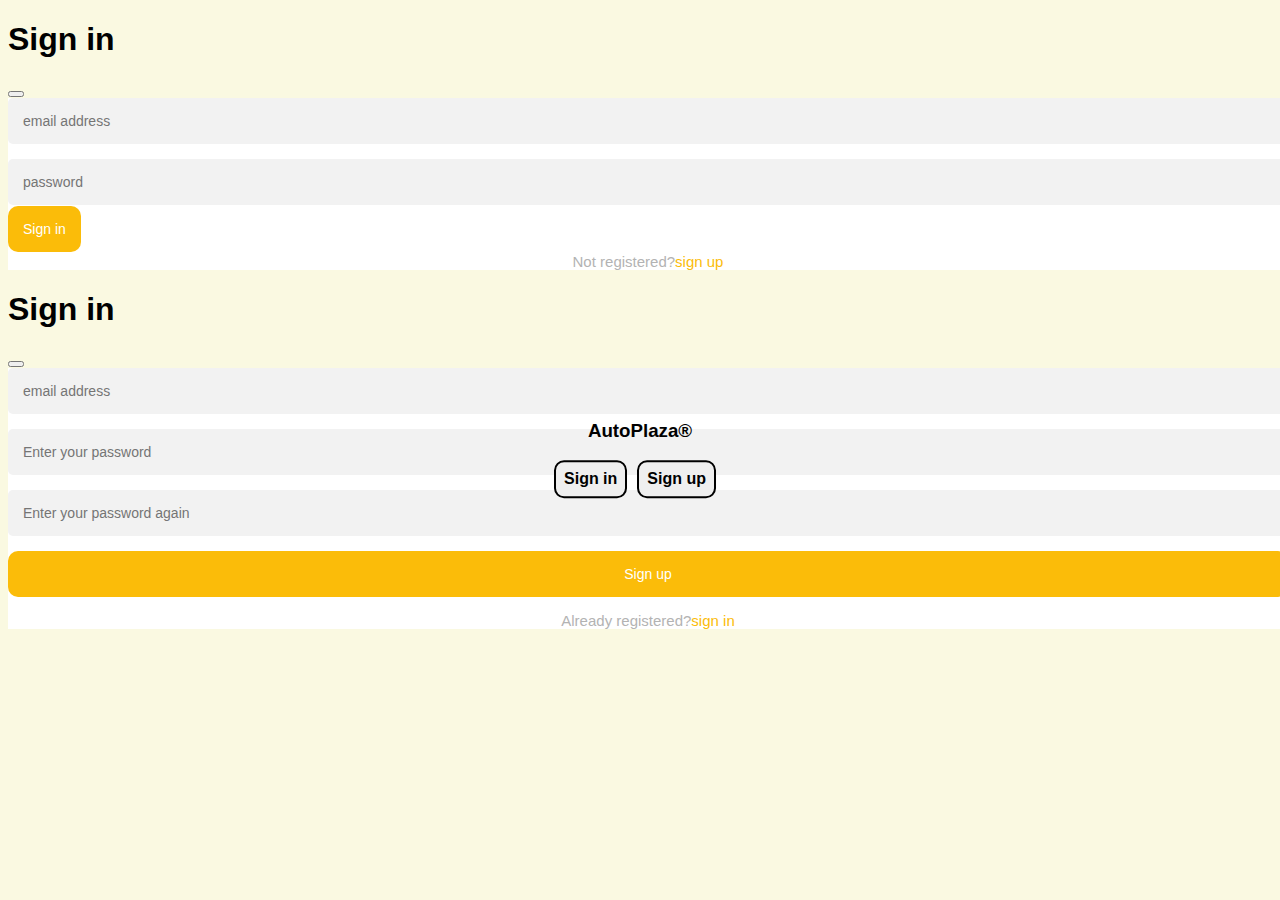
<file: index.html>
<!DOCTYPE html>
<html lang="en">
<head>
    <meta charset="UTF-8">
    <meta http-equiv="X-UA-Compatible" content="IE=edge">
    <meta name="viewport" content="width=device-width, initial-scale=1.0">
    <title>AutoPlaza</title>
    <link href="https://cdn.jsdelivr.net/npm/bootstrap@5.2.3/dist/css/bootstrap.min.css" rel="stylesheet" integrity="sha384-rbsA2VBKQhggwzxH7pPCaAqO46MgnOM80zW1RWuH61DGLwZJEdK2Kadq2F9CUG65" crossorigin="anonymous">
    <script src="https://cdn.jsdelivr.net/npm/bootstrap@5.2.3/dist/js/bootstrap.bundle.min.js" integrity="sha384-kenU1KFdBIe4zVF0s0G1M5b4hcpxyD9F7jL+jjXkk+Q2h455rYXK/7HAuoJl+0I4" crossorigin="anonymous"></script>
    <link rel="stylesheet" href="style.css">
    <script src="script.js"></script>
</head>
<body class="lbd">
    <div class="mid">
        <h3>AutoPlaza®</h3>
        <div class="logs">
            <button class="ti2" data-bs-toggle="modal" data-bs-target="#loginModal">Sign in</button>
            <button class="ti2" data-bs-toggle="modal" data-bs-target="#signinModal">Sign up</button>
        </div>
    </div>

    <!--log in form-->
  <div class="modal fade" id="loginModal" tabindex="-1" aria-labelledby="exampleModalLabel" aria-hidden="true">
    <div class="modal-dialog">
      <div class="modal-content">
        <div class="modal-header">
          <h1 class="modal-title fs-5" id="exampleModalLabel">Sign in</h1>
          <button type="button" class="btn-close" data-bs-dismiss="modal" aria-label="Close"></button>
        </div>
        <div class="modal-body">
          <form class="register-form">
            <input type="text" placeholder="email address"/>
            <input type="password" placeholder="password"/>
            <a href="landing.html" class="ins">Sign in 
            </a>  
            <div class="message">
              <div>Not registered?</div>
              <div class="ab" data-bs-toggle="modal" data-bs-target="#signinModal">sign up</div>
            </div>
          </form>
        </div>
      </div>
    </div>
  </div>

  <!--sign up form-->
  <div class="modal fade" id="signinModal" tabindex="-1" aria-labelledby="exampleModalLabel" aria-hidden="true">
    <div class="modal-dialog">
      <div class="modal-content">
        <div class="modal-header">
          <h1 class="modal-title fs-5" id="exampleModalLabel">Sign in</h1>
          <button type="button" class="btn-close" data-bs-dismiss="modal" aria-label="Close"></button>
        </div>
        <div class="modal-body">
          <form class="register-form">
            <input type="text" placeholder="email address"/>
            <input type="password" placeholder="Enter your password"/>
            <input type="password" placeholder="Enter your password again"/>
            <button onclick="signUp()">Sign up</button>
            <div class="message">
              <div>Already registered?</div>
              <div class="ab" data-toggle="modal" data-target="#loginModal">sign in</div>
            </div>
          </form>
        </div>
      </div>
    </div>
  </div>
</body>
</html>
</file>
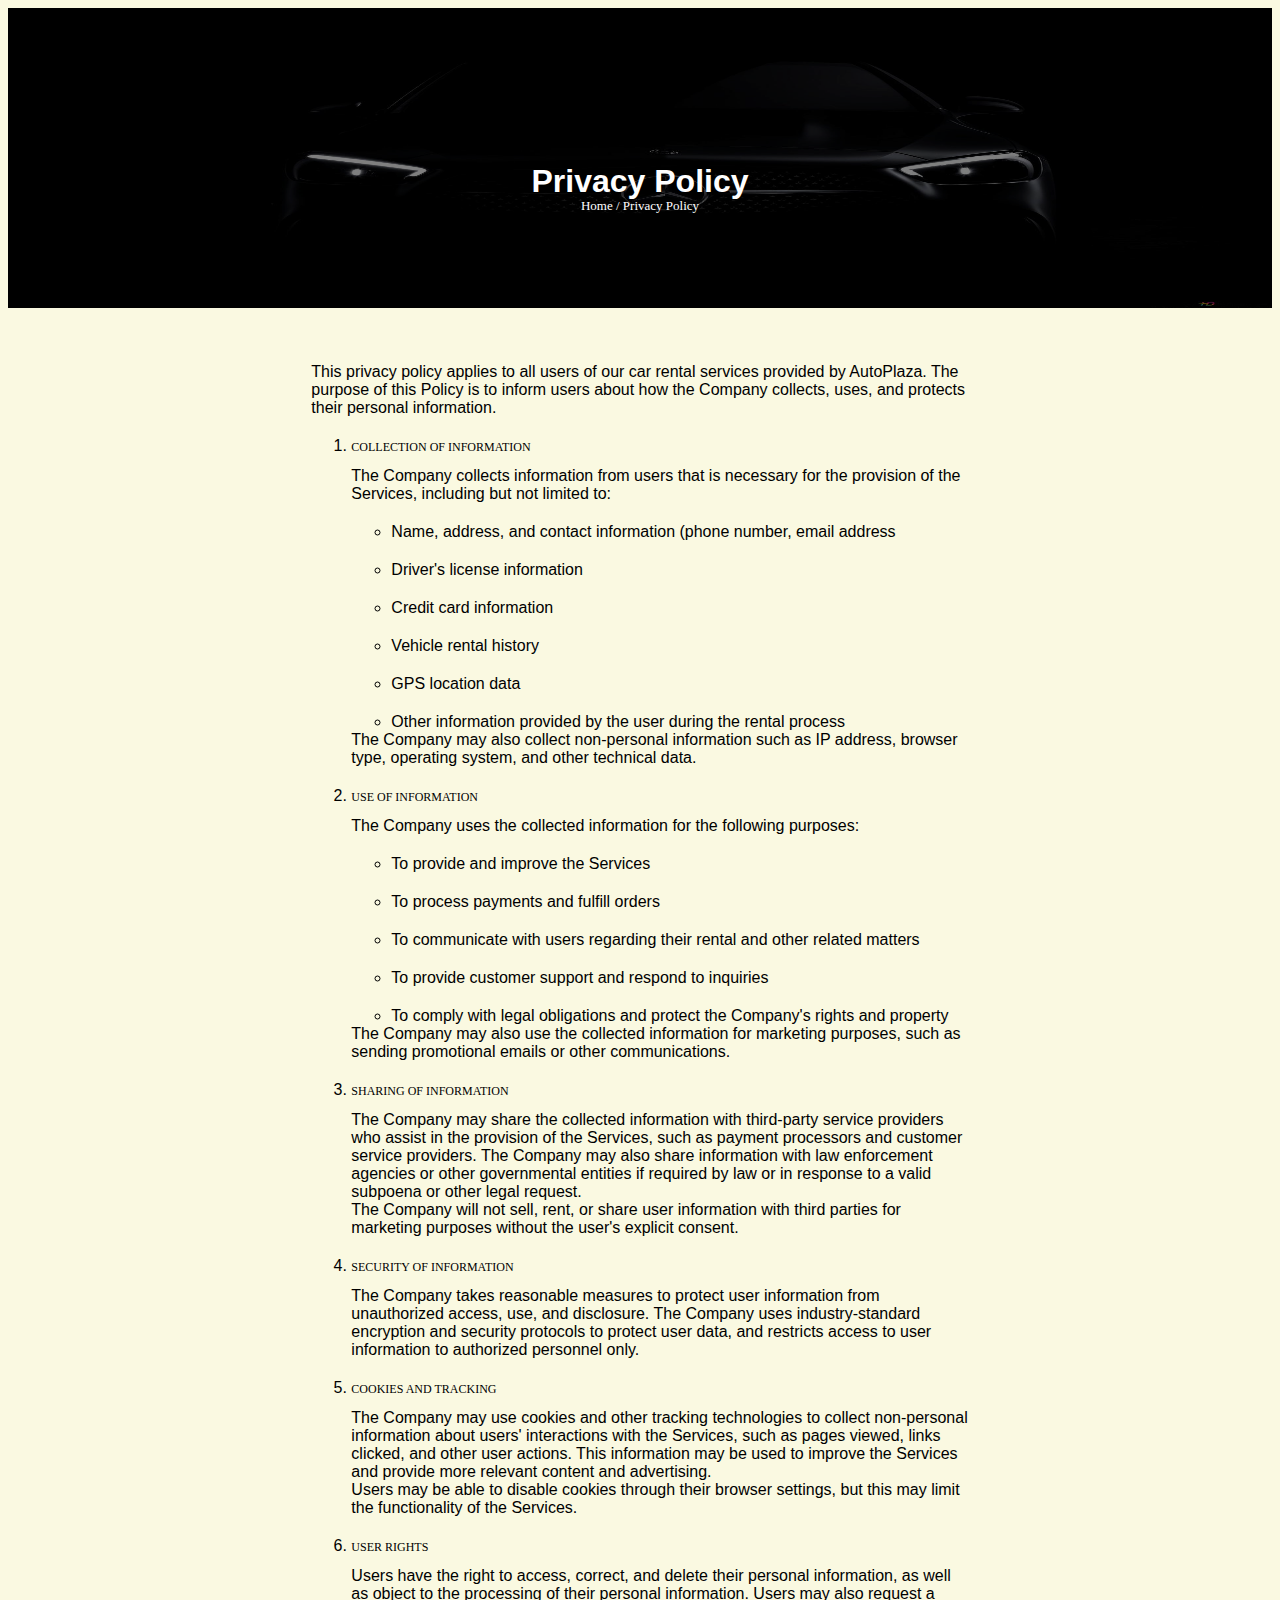
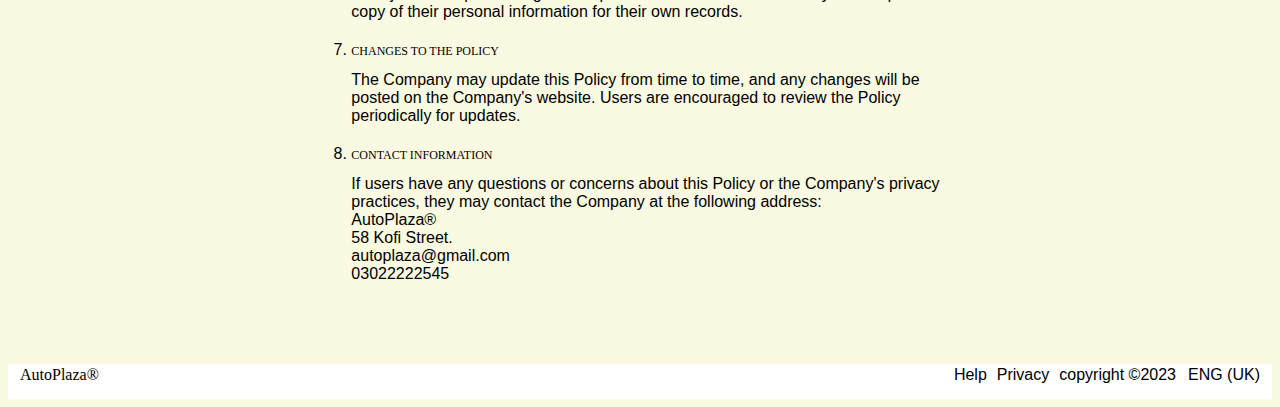
<file: privacy.html>
<!DOCTYPE html>
<html lang="en">
<head>
    <meta charset="UTF-8">
    <meta http-equiv="X-UA-Compatible" content="IE=edge">
    <meta name="viewport" content="width=device-width, initial-scale=1.0">
    <title>privacy</title>
    <link rel="stylesheet" href="style.css">
</head>
<body>
    <div class="wall">
        <img src="images\wall1.jpg" alt="">
        <h1 class="ab1">Privacy Policy</h1>
        <p> <a href="landing.html">Home</a> / Privacy Policy</p>
    </div>


    <div class="questions">
    <p>
        This privacy policy applies to all users of our car rental services provided by AutoPlaza. The purpose of this Policy is to inform users about how the Company collects, uses, and protects their personal information.
    </p>

    <ol class="term">
        <li>
            <p class="terms">COLLECTION OF INFORMATION</p>
            The Company collects information from users that is necessary for the provision of the Services, including but not limited to:
            <ul>
                <li>Name, address, and contact information (phone number, email address</li>
                <li>Driver's license information</li>
                <li>Credit card information</li>
                <li>Vehicle rental history</li>
                <li>GPS location data</li>
                <li>Other information provided by the user during the rental process</li>
            </ul>
            The Company may also collect non-personal information such as IP address, browser type, operating system, and other technical data.
        </li>
        <li>
            <p class="terms">USE OF INFORMATION</p> 
            The Company uses the collected information for the following purposes:
            <ul>
                <li>To provide and improve the Services</li>
                <li>To process payments and fulfill orders</li>
                <li>To communicate with users regarding their rental and other related matters</li>
                <li>To provide customer support and respond to inquiries</li>
                <li>To comply with legal obligations and protect the Company's rights and property</li>
            </ul>
            The Company may also use the collected information for marketing purposes, such as sending promotional emails or other communications.
        </li>
        <li>
            <p class="terms">SHARING OF INFORMATION</p>
            The Company may share the collected information with third-party service providers who assist in the provision of the Services, such as payment processors and customer service providers. The Company may also share information with law enforcement agencies or other governmental entities if required by law or in response to a valid subpoena or other legal request. <br>
            The Company will not sell, rent, or share user information with third parties for marketing purposes without the user's explicit consent.
        </li>
        <li>
            <p class="terms">SECURITY OF INFORMATION</p>
            The Company takes reasonable measures to protect user information from unauthorized access, use, and disclosure. The Company uses industry-standard encryption and security protocols to protect user data, and restricts access to user information to authorized personnel only.
        </li>
        <li>
            <p class="terms">COOKIES AND TRACKING</p>
            The Company may use cookies and other tracking technologies to collect non-personal information about users' interactions with the Services, such as pages viewed, links clicked, and other user actions. This information may be used to improve the Services and provide more relevant content and advertising. <br>
            Users may be able to disable cookies through their browser settings, but this may limit the functionality of the Services.
        </li>
        <li>
            <p class="terms">USER RIGHTS</p>
            Users have the right to access, correct, and delete their personal information, as well as object to the processing of their personal information. Users may also request a copy of their personal information for their own records.
        </li>
        <li>
            <p class="terms">CHANGES TO THE POLICY</p>
            The Company may update this Policy from time to time, and any changes will be posted on the Company's website. Users are encouraged to review the Policy periodically for updates.
        </li>
        <li>
            <p class="terms">CONTACT INFORMATION</p>
            If users have any questions or concerns about this Policy or the Company's privacy practices, they may contact the Company at the following address:
            <br>
            AutoPlaza® <br>
            58 Kofi Street. <br>
            autoplaza@gmail.com <br>
            03022222545
        </li>
    </ol>
    </div>

    <!--footer-->
  <div class="footer0">
    <div class="footer">
      <div class="title">AutoPlaza®</div>
      <div class="footer2">
        <div><a href="help.html">Help</a> </div>
        <div><a href="privacy.html">Privacy</a> </div>
        <div>copyright ©2023</div>
        <div class="footer3">
          <ion-icon name="globe-outline"></ion-icon>
          <div>ENG (UK)</div>
        </div>
        
      </div>
    </div>
  </div>
    
</body>
</html>
</file>
<file: style.css>
nav{
    position: fixed;
    background-color: white;
    z-index: 10;
    box-shadow: 0 10px 15px -3px rgb(0 0 0 / 0.1), 0 4px 6px -4px rgb(0 0 0 / 0.1);
    width: 100%;
    
}

a {
  text-decoration: none;
  color: black;
}

a:hover {
  color: #FBBC09;
}

body {
    background-color:rgba(244, 242, 191, 0.47);
    font-family: 'Segoe UI', Tahoma, Geneva, Verdana, sans-serif;
}

.nav1{
    display:flex;
    align-items: center;
    width: 100%;
    height: 80px;
}

.nav2 {
    display: flex;
    align-items: center;
    width: 100%;
    justify-content: space-between;
    margin-left: 1.5rem; 
    margin-right: 1.5rem; 

}

.nav3 {
    display: flex;
    align-items: baseline;
}

.nav4 {
    margin-left: 1rem; 
    margin-right: 1rem;
    font-family: 'Segoe UI', Tahoma, Geneva, Verdana, sans-serif;
    font-size: medium;
    font-weight: 600;
    cursor: pointer;
}

.nav4:hover {
  color: #FBBC09;
}

.ti1 {
  font-family: Zen Dots;

}

.ti1 a {
  text-decoration: none;
}

.ti1 , .ti2 {
    
    font-size: medium;
    font-weight: 600;
    cursor: pointer;
}

.ti2 {
    border-style: solid;
    border-width: 2px;
    padding: 8px;
    border-radius: 10px;
    color: black;
    display: flex;
    cursor: pointer;
    transition: transform .75s; 
    margin-right: 10px; 
    font-family: 'Segoe UI', Tahoma, Geneva, Verdana, sans-serif;
}

.ti2:hover {
    transform: scale(0.90);
}

.ti3 {
    display: flex;
}

.icon1 {
    align-self: center;
    margin-right: 2px
    ;
    font-size: 20px;
}

@media only screen and (max-width: 600px) {
    .hidden {
        display: none;
    }
    #icon {
        display: block;
    }
    .lam img{
        margin-left: 20px;
        margin-right: 20px;
        width: 320px;
        position: fixed;
        top:20%;
    }
    
}


@media only screen and (min-width: 992px) {
    .icon{
        display: none;
    }
    
}





  
  .topnav {
    overflow: hidden;
    background-color: white;
    position: fixed;
    z-index: 1;

    width: 100%;
    
    box-shadow: 0 10px 15px -3px rgb(0 0 0 / 0.1), 0 4px 6px -4px rgb(0 0 0 / 0.1);
  }
  
  .topnav #myLinks {
    display: none;
    margin-top: 100px;
  }
  
  .topnav a {
    color: black;
    padding: 14px 16px;
    text-decoration: none;
    font-size: 17px;
    display: block;
  }

  .topnav a:hover {
    color: #FBBC09;
  }
  
  .icon{
    align-self: center;
    border-style: solid;
    border-width: 2px;
    padding: 8px;
    border-radius: 10px;
    cursor: pointer;
    transition: transform .75s;
    position: relative;
    width: 35px;
    cursor: pointer;
    
  }

  .icon:hover {
    transform: scale(0.90);
  }

  .icon .bar, .icon:after, .icon:before {
    content: '';
    display: block;
    width: 100%;
    height: 0.5px;
    background-color: black;
    margin: 6px 0px;
    transition: 0.4s;
    border-radius: 20px;
}

.icon.is-active:before {
    transform: rotate(-45deg) translate(-5px, 4px);
}

.icon.is-active:after {
    transform: rotate(45deg) translate(-4px, -5px);
}

.icon.is-active .bar {
    opacity: 0;
}

.h21 {
    font-family: 'Zen Dots';
    font-style: normal;
    font-weight: 400;
    font-size: 36px;
    
    text-align: center;
    padding-top: 10%;
}

.search {
    background-color: white;
    box-shadow: 0 10px 15px -3px rgb(0 0 0 / 0.1), 0 4px 6px -4px rgb(0 0 0 / 0.1);
    width: 50%;
    
    display:flex;
    border-radius: 10px;
    margin: auto;
    margin-top: 2%;
    padding: 15px;
}

.icon2, .box{
    font-size: 20px;
    align-self: center;
    margin-right: 5px;
}

.icon3{
    font-size: 20px;
    align-self: center;
    background-color: rgb(235, 235, 225);
    border-radius: 100%;
    padding: 2px;
    margin-left: 5px;
    display: none;
}

.search2 {
    border-style: none;
    font-size: medium;
    height: 30px;
    width: 100%;
    outline: none;
}

.search2:active .icon3{
    display: block;
}

.img1 {
    width: 80%;
    display: block;
  margin-left: auto;
  margin-right: auto;
  margin-top: 3%;  
}







.log {
    text-align: center;
    font-family: Zen Dots;
    padding-bottom: 15px;
}



  form {
    background: #FFFFFF;
    
    
  }
  form input {
    outline: 0;
    background: #f2f2f2;
    width: 100%;
    border: 0;
    margin: 0 0 15px;
    padding: 15px;
    box-sizing: border-box;
    font-size: 14px;
    border-radius: 5px;
  }
  form button {
    
    outline: 0;
    background: #FBBC09;
    width: 100%;
    border: 0;
    padding: 15px;
    color: #FFFFFF;
    font-size: 14px;
    -webkit-transition: all 0.3 ease;
    transition: all 0.3 ease;
    cursor: pointer;
    border-radius: 10px;
  }
  form button:hover,.form button:active,.form button:focus {
    background: #e7ad0dc5;
  }

  .ins {
    outline: 0;
    background: #FBBC09;
    width: 100%;
    border: 0;
    padding: 15px;
    color: #FFFFFF;
    font-size: 14px;
    -webkit-transition: all 0.3 ease;
    transition: all 0.3 ease;
    cursor: pointer;
    border-radius: 10px;
    text-align: center;
  }

.ins:hover {
  color: #FFFFFF;
  background: #e7ad0dc5;
}

  form .message {
    margin: 15px 0 0;
    color: #b3b3b3;
    font-size: 15px;
    display: flex;
    justify-content: center;
  }
  form .message .ab {
    color: #FBBC09;
    cursor: pointer;
  }


  @media screen and (max-width: 600px) {
    .h21 {
      font-size: 20px;
      padding-top: 25%;
    }

    .search {
      width: 50%;
      padding: 10px;
      margin-top: 9%;
    }

    .img1 {
      margin-top: 9%;
      width: 95%;
    }

  }
  
.secondpage {
  background-color: #FFFFFF;
  width: 100%;
  border-radius: 5px;
  padding-bottom: 20px;
}

@media screen and (max-width: 600px) {
  .secondpage {
    padding-top: 15px;
  }
}

.secondpage h1 {
  font-family: Zen Dots;
  font-size: 30px;
  padding-top: 50px;
  text-align: center;
}

@media screen and (max-width: 600px){
  .secondpage h1{
    font-size: 20px;
    padding-bottom: 20px ;
  }
}

.p2 {
  display: grid;
  justify-content: center;
  position: relative;
  grid-template-columns: repeat(12, 1fr);
  margin-top: -100px;
}

@media screen and (max-width: 600px) {
  .p2 {
    margin-top: -50px;
  }
}



.p21 {
  grid-row: 1;
  grid-column: 1 / span 5;
  width: 100%;
  font-family: 'Work Sans';
  font-style: normal;
  font-weight: 400;
  margin: 25%;
  justify-content:
  center;
   display: flex;
   flex-direction: column;
  align-items: center;
  background-color: #e3e3e3;
  border-radius: 12px;
  z-index: 1;
}

@media screen and (max-width: 600px) {
  .p21 {
    
    grid-column: 0 / span 8;
  }
}

.p22 {
  font-family: Zen Dots;
  text-align: left;
  margin-bottom: 3px;
}

.p23 {
  font-size: 20px;
  text-align: left;
  width: 50%;
}

@media screen and (max-width: 600px) {
  .p23 {
    font-size: 12px;
    width: 80%;
  }
}


.p24 {
  width: 100%;
  grid-column: 6 / -1;
  grid-row: 1;
}



.img2 {
  width: 80%;
  display: block;
  margin-top: 50%;
}

@media screen and (max-width: 600px) {
  .img2 {
    width: 90%;
    display: block;
    margin-top: 80%;
  }

}

.img3 {
  width: 30%;
  margin: 20px;
  margin-left: 100px;
}

.p221{
  background-color: black;
  color: white;
  padding: 5px;
  border-style: none;
  border-radius: 5px;
  margin-top: 2px;
  transition: 0.75s;
}

.p221:hover {
  box-shadow: 0 10px 15px -3px rgb(0 0 0 / 0.1), 0 4px 6px -4px rgb(0 0 0 / 0.1);
  transform: scale(1.10);
}

.h22 {
  font-size: 25px;
  font-family: Zen Dots;
  margin-top: -40px;
}

@media screen and (max-width: 600px){
  .h22{
    font-size: 20px;
  }
}

.numbers {
  display: flex;
  gap: 20px;
  flex-direction: row;
  justify-content: center;
  margin-top: 70px;
}

@media screen and (max-width: 600px) {
  .numbers {
    flex-direction: column;
    align-items: center;
  }


}



.num1 {
  background-color: #FFFFFF;
  padding: 50px;
  border-radius: 10px;
  font-weight: 400;
}

.num1:hover {
  box-shadow: 0 20px 13px rgb(0 0 0 / 0.03), 0 8px 5px rgb(0 0 0 / 0.08);
}

.num2{
  font-size: 30px;
  font-weight: bolder;
  font-family: Zen Dots;
}


.num3 {
  font-family:sans-serif;
  font-weight: bold;
}

.num4 {
  font-size: 50px;
}

@media screen and (max-width: 600px) {
  .num4 {
    display: none;
  }
}

.num5 {
  display: none;
  font-size: 30px;
}

@media screen and (max-width: 600px) {
  .num5 {
    display: block;
  }
}

.h22 img {
  width: 10%;
}

.secondpage h2 {
  font-family: Zen Dots;
  font-size: 30px;
  padding-top: 50px;
  text-align: center;
}

@media screen and (max-width: 600px){
  .secondpage h2{
    font-size: 20px;
  }
}

.range1{
  display: flex;
  flex-direction: row;
  gap: 20px;
  justify-content: center;
  margin-top: 50px;
}

.range1 img {
  width: 278px;
  height: 244px;
  border-radius: 15px;
  filter: brightness(50%);
}

@media screen and (max-width: 600px) {
  .range1 img {
    width: 250px;
  height: 224px;
  }
}

@media screen and (max-width: 600px) {
  .range1 {
    flex-direction: column;
    align-items: center;
  }
}

.sedans {
  position: relative;
  text-align: center;
  color: white;
  cursor: pointer;
  transition: transform .75s;
}

.sedans:hover{
  transform: scale(1.10);
}

.sedans1 {
  position: absolute;
  top: 50%;
  left: 50%;
  transform: translate(-50%, -50%);
  font-size: 50px;
  font-family: Zen Dots;
}

@media screen and (max-width: 600px) {
  .sedans1 {
    font-size: 30px;
  }
}

.sedans2 {
  position: absolute;
  top: 66%;
  left: 50%;
  transform: translate(-50%, -50%);
  font-size: 12px;
  font-family: Zen Dots;
  display: none;
  background-color: #FFFFFF;
  color: black;
  padding: 8px;
  border-radius: 5px;
}

.sedans:hover > .sedans2 {
  display: block;
}


.reviews {
  display: flex;
  flex-direction: row;
  flex-wrap: wrap;
  justify-content: center;
  gap: 20px;
  padding-left: 40px;
  padding-right: 40px;
  align-items: center;
    
}

@media screen and (max-width: 600px){
  .reviews {
    padding-left: 5px;
    padding-right: 5px;
    gap: 10px;
  }
}

.review {
  background-color: #FBBC09;
  padding: 16px;
  border-radius: 10px;
  flex-basis: 20%;
}

@media screen and (max-width: 600px) {
  .review{
    flex-basis: 33.33333%;
  }
}

.rev1 {
  display: flex;
}

.rev2 {
  font-size: 16px;
  font-weight: 500;
}

.rev3 {
  background-color: black;
  padding: 5px;
  color: white;
  font-size: 22px;
  border-radius: 100%;
}

.send {
  background-color: white;
    box-shadow: 0 10px 15px -3px rgb(0 0 0 / 0.1), 0 4px 6px -4px rgb(0 0 0 / 0.1);
    width: 50%;
    
    display:flex;
    border-radius: 10px;
    margin: auto;
    margin-top: 2%;
    padding: 15px;
}

.send1 {
  border-style: none;
  font-size: medium;
  height: 30px;
  width: 100%;
  outline: none;
  font-size: 16px;
}

.send2 {
  font-size: 20px;
  align-self: center;
}

.send2:hover {
  background-color: #b3b3b3;
  padding: 5px;
  border-radius: 2px;
}

.con1 {
  display: flex;
  gap: 150px;
  justify-content: center;
}

@media screen and (max-width: 600px){
  .con1 {
    display: flex;
    flex-direction: column;
    align-items: center;
    gap:20px
  }

}

.con2 {
  margin-top: 150px;
}

@media screen and (max-width: 600px){
  .con2 {
    margin-top: 100px;
  }
}

.hello {
  color:#b3b3b3;
  font-size: small;
  font-weight: bold;
  font-family: Zen Dots;
}

.get {
  font-size: medium;
  font-weight: bolder;
  font-family: Zen Dots;
  margin-top: -8px;
}

.info {
  display: flex;
}

.info1 {
  align-self: center;
  font-size: 20px;
  margin-right: 10px;
}

.contact {
  background-color: #FFFFFF;
  width: 100%;
  border-radius: 5px;
  padding-bottom: 40px;
 
}

.con3 {
  background-color: #FBBC09;
  width: 30%;
  margin-top: 80px;
  padding: 10px;
  border-radius: 10px;
  box-shadow: 0 10px 15px -3px rgb(0 0 0 / 0.1), 0 4px 6px -4px rgb(0 0 0 / 0.1);
}

@media screen and (max-width: 600px) {
  .con3 {
    width: 70%;
  }
}

.con3 h3{
  font-family: Zen Dots;
  font-size: 20px;
}

.con3 form {
  background-color:#FBBC09;
}

.con3 form #fname, #email {
  background-color: #FBBC09;
  border-bottom: 2px solid #FFFFFF;
  padding: 0px;
  border-radius: 0px;
  margin-top: 20px;
}

.con3 form textarea {
  margin-top: 20px;
  width: 100%;
  border: none;
  outline: none;
  border-bottom: 2px solid white;
  background-color:#FBBC09;
}


.Submit{
  background-color: #fefdfd;
  outline: none;
  border-style: none;
  padding: 8px;
  border-radius: 6px;
  font-weight: bold;
  text-align: center;
}

.social {
  display: flex;
  gap:10px;
} 

.social ion-icon {
  font-size: 20px;
}

.footer0 {
  background-color: #FFFFFF;
  padding: 2px;
  padding-bottom: 15px;
}
.footer {
  justify-content: space-between;
  display: flex;
  padding-left: 10px;
  padding-right: 10px;
}

.title {
  font-family: Zen Dots;
}

.footer2 {
  display: flex;
  gap:10px;
}

.footer3 {
  display: flex;
}

.footer3 ion-icon {
  align-self: center;
  margin-right: 2px;
}

.benz {
  display: flex;
  flex-direction: row;
  flex-wrap: wrap;
  justify-content: center;
  gap: 30px;
  padding-left: 40px;
  padding-right: 40px;
  align-items: center;
  margin-top: 20px;
  margin-bottom: 20px;
}

@media screen and (max-width: 600px) {
  .benz {
    flex-direction: column;
  }
}



.car {
  background: white;
  padding: 5px;
  border-radius: 5px;
  flex-basis: 10%;
  transition: transform .75s; 
}

.car:hover {
  box-shadow: 0 10px 15px -3px rgb(0 0 0 / 0.1), 0 4px 6px -4px rgb(0 0 0 / 0.1);
  transform: scale(1.10);
}

@media screen and (max-width: 600px) {
  .car {
    flex-basis: auto;
  }
}

.car1 {
  background-color:#FBBC09;
  outline: none;
  margin-top: 5px;
  border-style: none;
  padding: 2px;
  border-radius: 6px;
  font-weight: bold;
  text-align: center;
  color: #FFFFFF;
}

.car1:hover {
  background-color: #fbba099d;
}

.car img {
  width: 278px;
  height: 244px;
  border-radius: 5px;
}

figcaption {
  font-family: Zen Dots;
  margin-top: 2px;
}

.details {
  display: flex;
  gap: 10px;
}

.detail {
  display: flex;
  gap: 3px;
  align-self: center;
  width: 100%;
  padding-top: 12px;
}

.detail ion-icon {
  
  font-size: 20px;
}

.detail p {
  font-size: small;
  color:#878686;
}

.detail1 {
  display: flex;
  width: 100%;
  
  gap: 30px;
  justify-items: center;
}

.detail1 p {
  font-size: 15px;
  font-weight: bold;
  font-family: Zen Dots;
}

.sed1 {
  font-family: Zen Dots;
  font-size: 30px;
  padding-top: 50px;
  text-align: center;
}

.wall {
  position: relative;
  text-align: center;
  color: white;
}



.wall img {
  width: 100%;
  height: 300px;
  filter: brightness(50%);
}

@media screen and (max-width: 600px) {
  .wall img {
    height: 230px;
  }
}

.wall .ab1 {
  position: absolute;
  top: 50%;
  left: 50%;
  transform: translate(-50%, -50%);
}

@media screen and (max-width: 600px) {
  .wall .ab1 {
    top: 62%;
  }
}

.wall p {
  position: absolute;
  top: 61%;
  left: 50%;
  transform: translate(-50%, -50%);
  font-size: small;
  font-weight: lighter;
  font-family: Zen Dots;
}

@media screen and (max-width: 600px) {
  .wall p{
    top:75%;
  }
}


.wall a {
  color: #FFFFFF;
}

.wall a:hover {
  color: #FBBC09;
}

.questions {
  margin: 4%;
  flex-direction: column;
  padding-left: 20%;
  padding-right:20% ;
  padding-bottom: 15px;
}

.questions summary {
  font-size: 14px;
  font-family: Zen Dots;
}

.questions p {
  font-size: 16;
  font-weight: 400;
}

.fre {
  text-align: center;
  text-decoration: underline;
  text-underline-offset: 5px;
  font-family: Zen Dots;
}

.term li{
  margin-top: 20px;
}



.terms {
  font-size: 12px;
  font-family: Zen Dots;
  font-weight: bold;
}


.lbd {
  height: 100%;
  width: 100%;
  
}

.mid {
  position: absolute;
  top: 50%;
  left: 50%;
  transform: translate(-50%, -50%);

}

.mid h3 {
  text-align: center;
}

.logs {
  display: flex;
  flex-direction: row;
}

.dropdown-menu {
  margin: 100px;
}

.main-pro {
  display: flex;
  flex-direction: row;
  gap: 20px;
  padding-top: 120px;
  margin-left: 50px;
}

@media screen and (max-width: 600px) {
  .main-pro {
    flex-direction: column;
    gap: 5px;
    margin-top: 60px;
  }
}

.dp {
  width: 200px;
  height: 200px;
  border-radius: 50%;
}

@media screen and (max-width: 600px) {
  .dp {
    width: 140px;
    height: 140px;
  }

  .pro {
    margin-top: 5px;
  }
}

.det {
  display: flex;
  gap:5px;
}

.pro {
  flex-direction: column;
  margin-top: 5px;
  font-size: small;
  gap: 1px;
}

.edit {
  font-size: 20px;
  justify-self: center;
}

#edit {
  color: red;
  cursor: pointer;
}

.history {
  text-align: center;
  margin-top: 20px;
  font-family: Zen Dots;
  font-size: 20px;
}

#history {
  margin-bottom: 50px;
}

.content {
  margin-left: 30px;
  margin-right: 30px;
  margin-bottom: 30px;
}

.adb {
  padding-top: 100px;
  text-align: center;
  font-size: 20px;
  font-family: Zen Dots;
}

.fbx {
  display: flex;
  flex-direction: row;
  gap: 20px;
}

@media screen and (max-width: 600px) {
  .content {
    margin-left: 50px;
    margin-right: 50px;
    justify-items: center;
    justify-content: center;
  }
  .fbx {
    flex-direction: column;
    justify-content: center;
  }
}

.firstbx {
  display: flex;
  flex-direction: column;
  gap: 10px;
  
}

.carb {
  width: 50px;
  cursor: pointer;
}

.carbr1 {
  display: flex;
  flex-direction: column;
  gap: 10px;
}

.carbr {
  display: flex;
  flex-direction: row;
  gap: 30px;
}

.ccb {
  border-radius: 5px;
  border: 1px solid black;
  outline: none;
}

.ccb1 {
  border-radius: 5px;
  border: none;
  outline: none;
  background-color: #FBBC09;
  color: #FFFFFF;
}

.cart {
  display: flex;
  font-family: Zen Dots;
  font-size: small;
  justify-content: center;
}

.cm {
  background-color: #FFFFFF;
  padding: 10px;
  border-radius: 10px;
  
  width: 250px;
}

.mtb {
  display: flex;
  gap: 5px;
  padding: 5px;
  justify-content: center;
}

.mtbs {
  border-radius: 5px;
}

.mtbs:hover {
  background-color: #FBBC09;
  color: #FFFFFF;
  border: #FFFFFF;
}

.pc {
  background-color: white;
  border-radius: 10px;
  padding: 10px;
}

.pc2 {
  display: flex;
  flex-direction: row;
  flex-wrap: wrap;
  gap: 20px;
}

.crnme {
  text-align: center;
}

.carstatus {
  display: flex;
  flex-direction: column;
}

.ndbx {
  display: flex;
  flex-direction: row;
  gap: 20px;
  margin-top: 20px;
  justify-content: center;
}

@media screen and (max-width: 600px) {
  .ndbx {
    flex-direction: column;
  }
}

.tm {
  background-color: #FFFFFF;
  padding: 20px;
  border-radius: 10px;
}

.contactup {
  display: flex;
  flex-direction: column;
  gap: 10px;
}

.logs1 {
  text-align: center;
  cursor: pointer;
  border: 1px solid black;
  font-size: medium;
  font-weight: bold;
  border-radius: 10px;
}

.logs1:hover {
  background: #FBBC09;
  color: #FFFFFF;
  border: #fefdfd;
}

.payment {
  display: flex;
  flex-direction: row;
  gap: 10px;
  justify-items: center;
  justify-content: center;
  justify-self: center;
}

.payment img {
  width: 50px;
  height: 50px;
}
</file>
